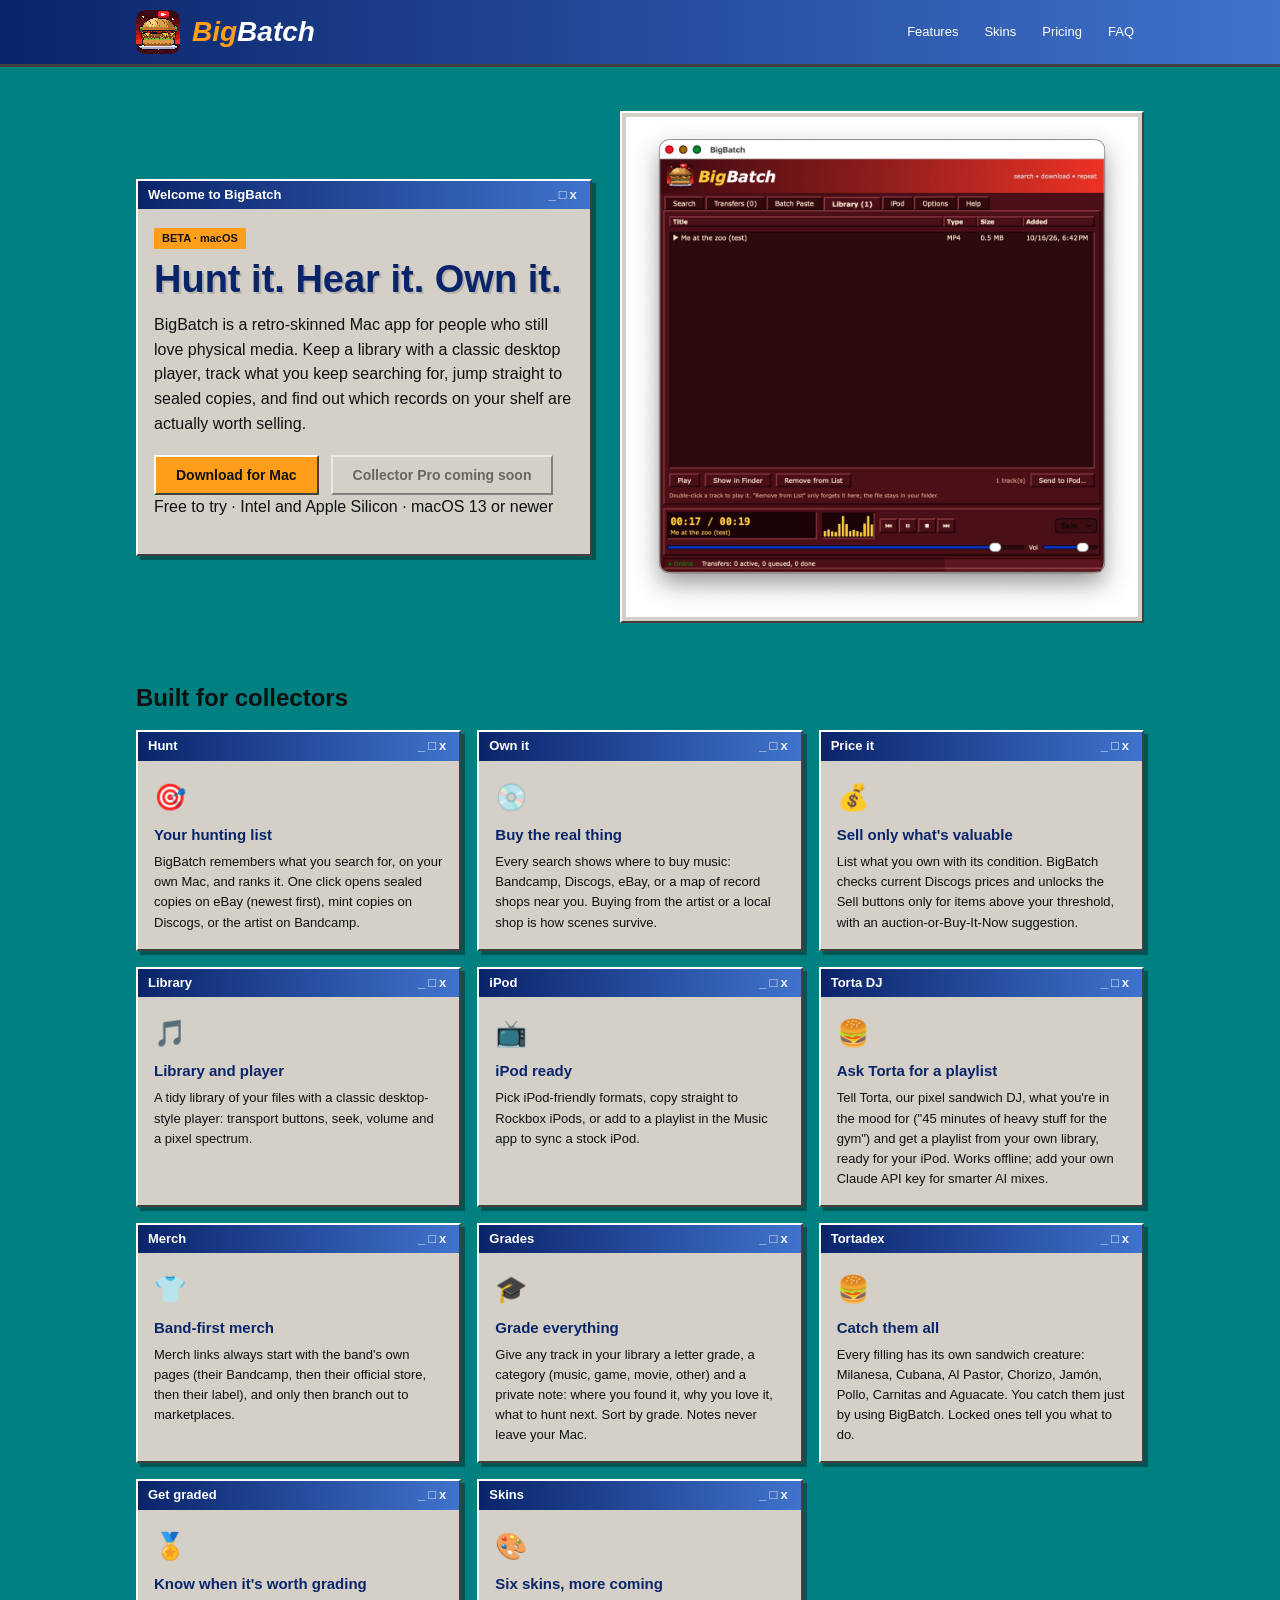
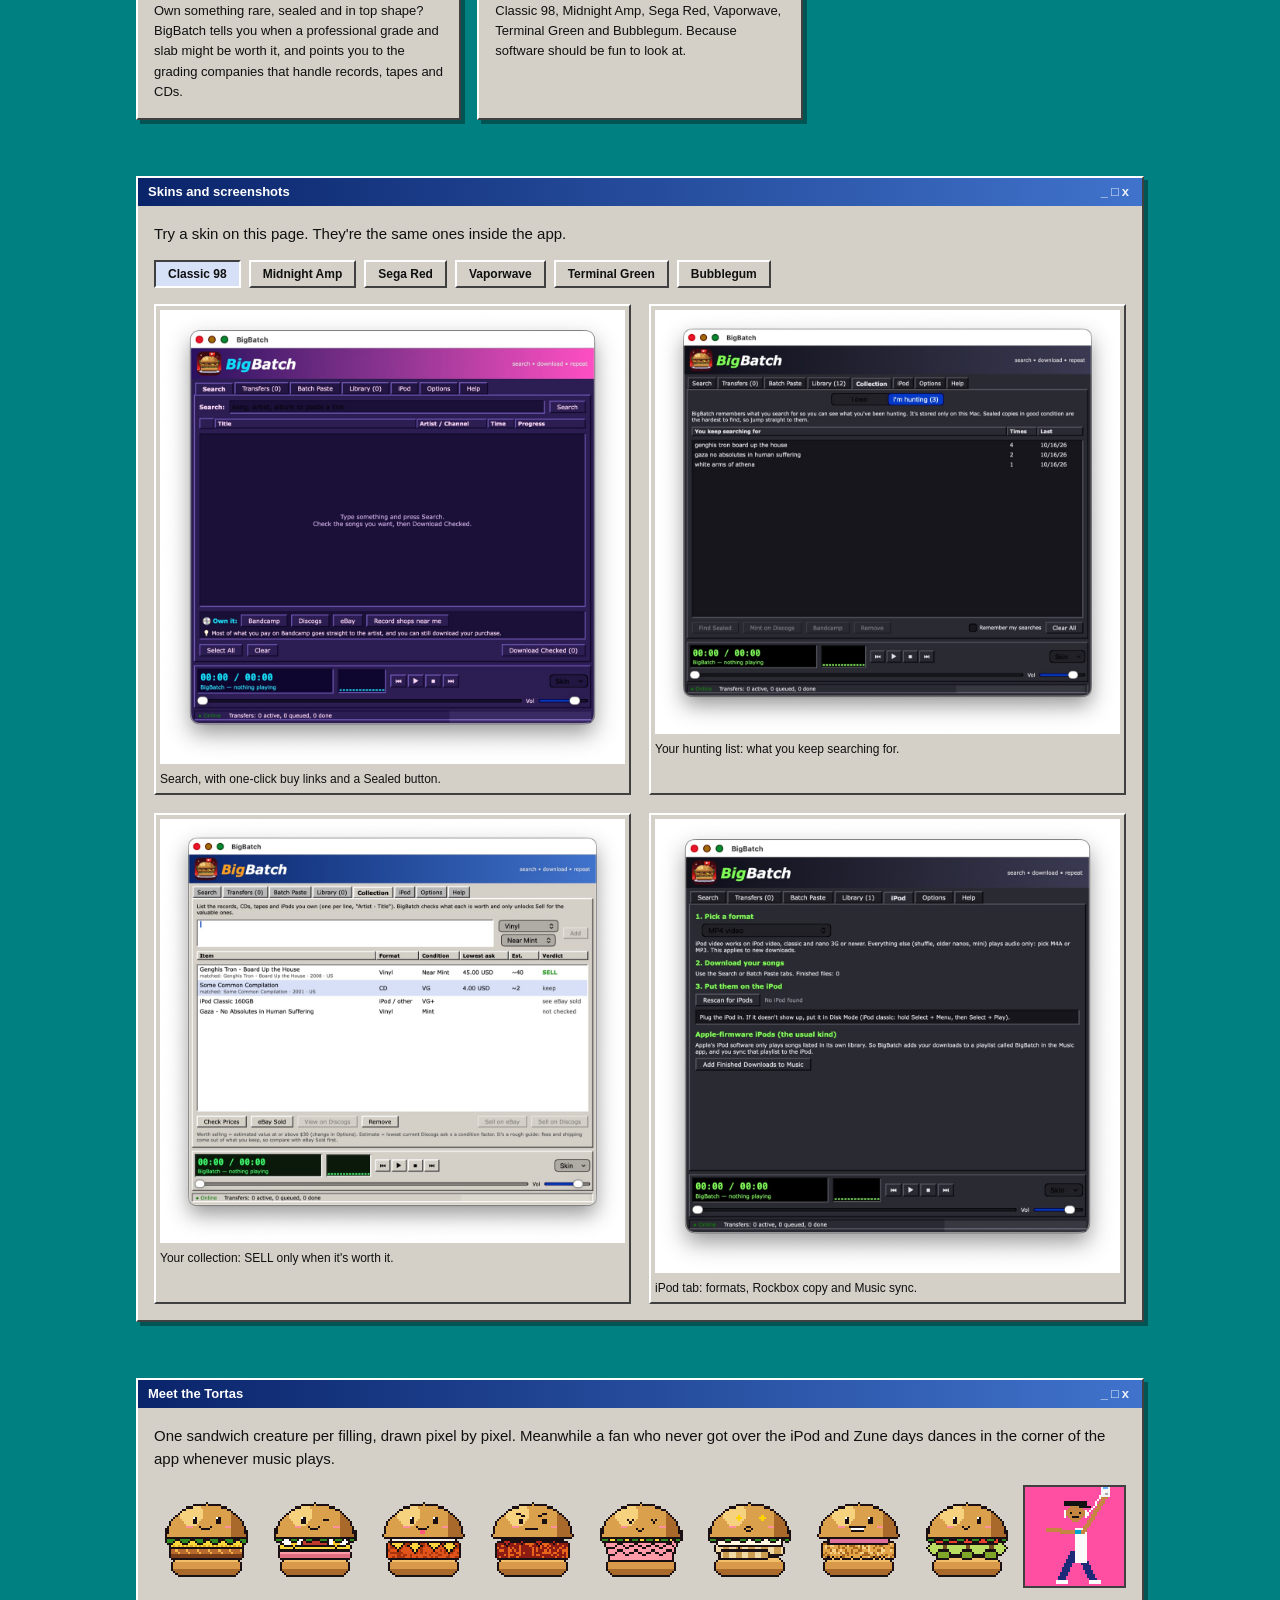
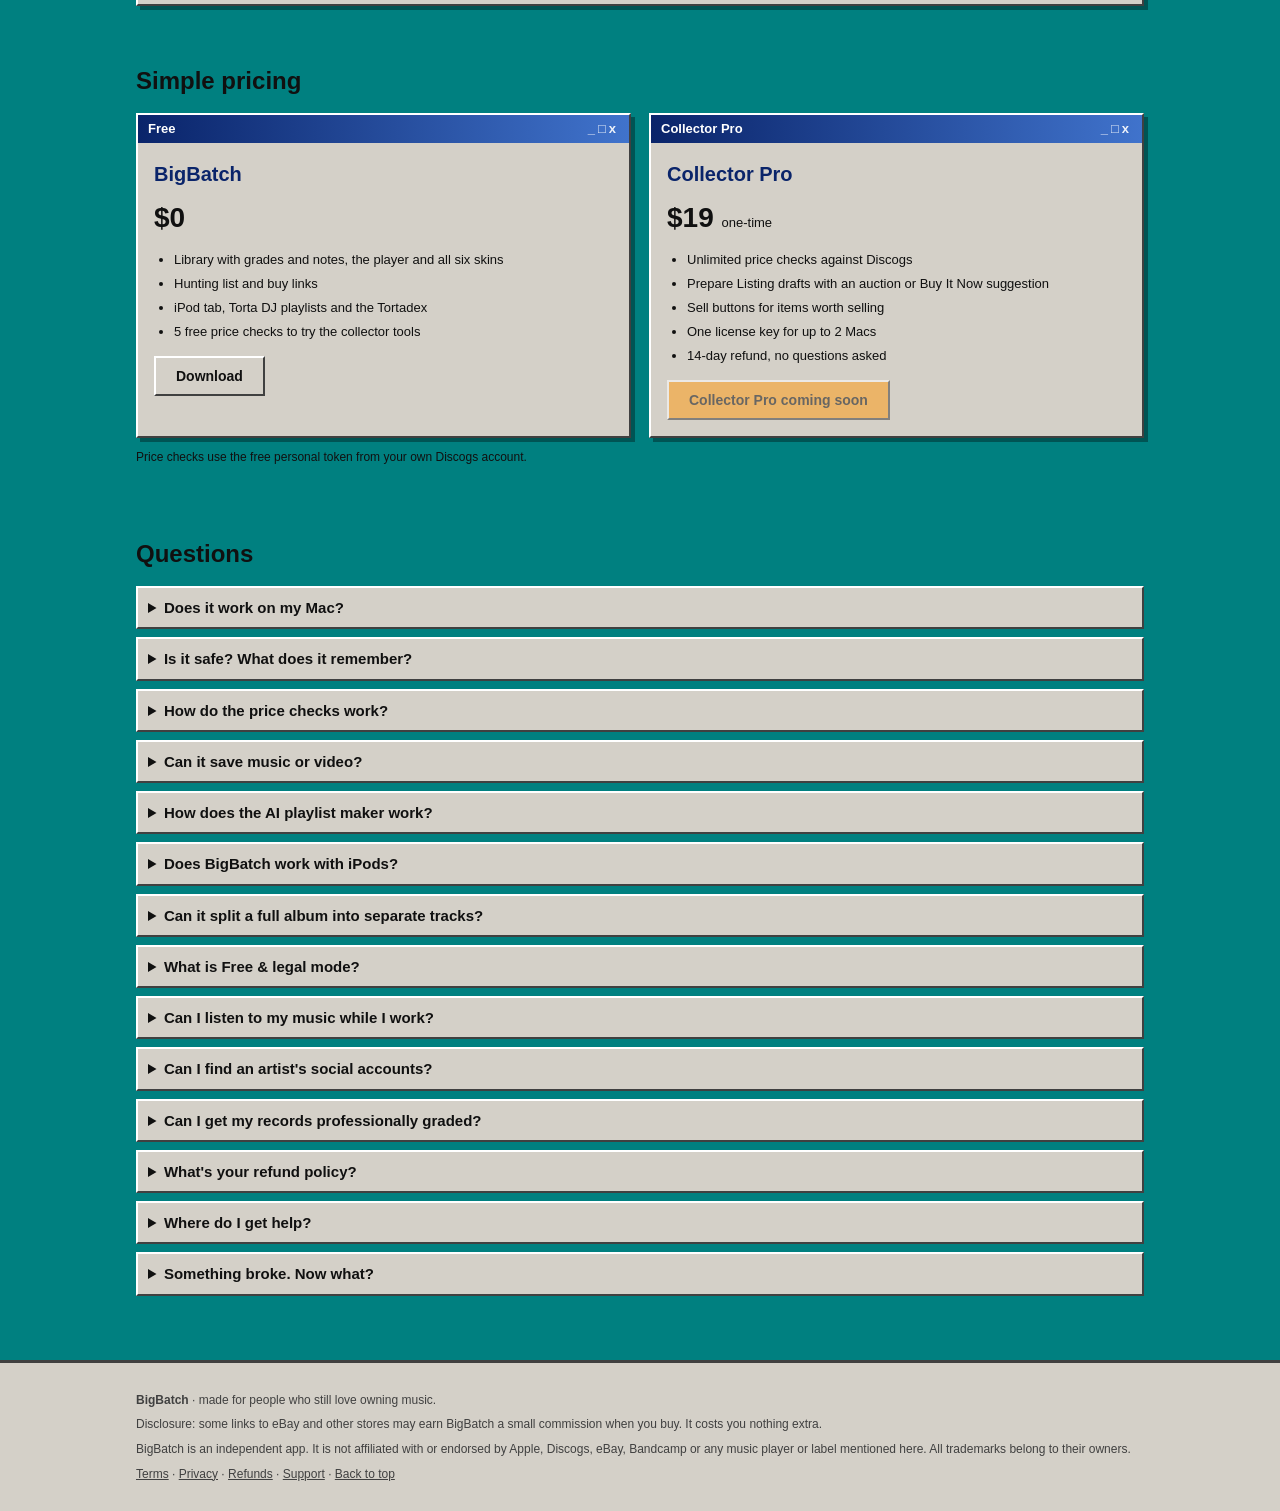
<file: index.html>
<!doctype html>
<html lang="en">
<head>
<meta charset="utf-8">
<meta name="viewport" content="width=device-width, initial-scale=1">
<title>BigBatch</title>
<meta name="description" content="BigBatch is a retro-skinned Mac app for collectors: hunt for sealed copies, track what you want, price your shelf, and keep a library with a classic desktop player.">
<link rel="icon" href="img/icon.png">
<link rel="canonical" href="https://t6fwv555y8-rgb.github.io/bigbatch/">
<meta name="theme-color" content="#1a3a8a">
<meta property="og:type" content="website">
<meta property="og:title" content="BigBatch: a retro Mac app for music collectors">
<meta property="og:description" content="BigBatch is a retro-skinned Mac app for collectors: hunt for sealed copies, track what you want, price your shelf, and keep a library with a classic desktop player.">
<meta property="og:url" content="https://t6fwv555y8-rgb.github.io/bigbatch/">
<meta property="og:image" content="https://t6fwv555y8-rgb.github.io/bigbatch/img/og.jpg">
<meta name="twitter:card" content="summary_large_image">
<meta name="twitter:title" content="BigBatch: a retro Mac app for music collectors">
<meta name="twitter:description" content="BigBatch is a retro-skinned Mac app for collectors: hunt for sealed copies, track what you want, price your shelf, and keep a library with a classic desktop player.">
<meta name="twitter:image" content="https://t6fwv555y8-rgb.github.io/bigbatch/img/og.jpg">

<style>
  /* Skins mirror the app. Switch with the buttons in the Skins section. */
  :root {
    --face: #d4d0c8; --shadow: #404040; --hi: #ffffff; --bannerA: #0a246a; --bannerB: #4073cc;
    --accent: #ff9e1a; --heading: #0a246a; --text: #101010; --sub: #404040; --field: #ffffff;
    --sel: #d6e0f7; --lcdbg: #0b1a0b; --lcdfg: #38ff6a; --page: #008080;
  }
  [data-skin="midnight"] { --face:#2a2a31; --shadow:#0d0d10; --hi:#55555f; --bannerA:#101018; --bannerB:#3a3a52; --accent:#7cff4f; --heading:#7cff4f; --text:#e6e6ea; --sub:#a0a0ac; --field:#15151b; --sel:#2f4a2f; --lcdbg:#000; --lcdfg:#7cff4f; --page:#0b0b10; }
  [data-skin="sega"]     { --face:#4a1016; --shadow:#1a0407; --hi:#8a3a40; --bannerA:#3d0a10; --bannerB:#ee3324; --accent:#ffcc33; --heading:#ffcc33; --text:#ffe9d0; --sub:#d9a98f; --field:#2b0a0e; --sel:#7d1017; --lcdbg:#1a0407; --lcdfg:#ffcc33; --page:#220609; }
  [data-skin="vapor"]    { --face:#2b1d52; --shadow:#120b2a; --hi:#6d55b3; --bannerA:#2a1060; --bannerB:#ff4fc3; --accent:#00e5ff; --heading:#00e5ff; --text:#ffd9f6; --sub:#c9a8e0; --field:#1b1038; --sel:#5b2a8f; --lcdbg:#0f0630; --lcdfg:#00e5ff; --page:#150a30; }
  [data-skin="terminal"] { --face:#0c110c; --shadow:#000; --hi:#2f5a2f; --bannerA:#000; --bannerB:#0c4a14; --accent:#33ff33; --heading:#33ff33; --text:#33ff33; --sub:#1fae1f; --field:#000; --sel:#0f3a0f; --lcdbg:#000; --lcdfg:#33ff33; --page:#000; }
  [data-skin="bubble"]   { --face:#ffd1e8; --shadow:#8a3a68; --hi:#fff0f8; --bannerA:#c2187f; --bannerB:#ff7ac4; --accent:#fff200; --heading:#b0116e; --text:#3a1030; --sub:#7a3a62; --field:#fff8fc; --sel:#ffb3dc; --lcdbg:#3a1030; --lcdfg:#ff7ac4; --page:#ffb8dc; }

  * { box-sizing: border-box; }
  html { scroll-behavior: smooth; }
  body { margin: 0; font: 15px/1.55 Verdana, Geneva, Tahoma, sans-serif; color: var(--text); background: var(--page); }
  a { color: inherit; }
  img { max-width: 100%; height: auto; display: block; }
  .wrap { max-width: 1040px; margin: 0 auto; padding-left: 16px; padding-right: 16px; }

  /* beveled "window" panels */
  .win { background: var(--face); border: 2px solid; border-color: var(--hi) var(--shadow) var(--shadow) var(--hi); box-shadow: 4px 4px 0 rgba(0,0,0,.35); }
  .win > .bar { background: linear-gradient(90deg, var(--bannerA), var(--bannerB)); color: #fff; padding: 4px 10px; font-weight: bold; font-size: 13px; display: flex; justify-content: space-between; align-items: center; }
  .win > .bar i { font-style: normal; letter-spacing: 3px; opacity: .9; }
  .win > .body { padding: 16px; }
  .sunk { background: var(--field); border: 2px solid; border-color: var(--shadow) var(--hi) var(--hi) var(--shadow); }
  .btn { display: inline-block; text-decoration: none; padding: 10px 20px; font: bold 14px Verdana, sans-serif; color: var(--text); background: var(--face); border: 2px solid; border-color: var(--hi) var(--shadow) var(--shadow) var(--hi); cursor: pointer; }
  .btn:hover { background: var(--sel); }
  .btn:active { border-color: var(--shadow) var(--hi) var(--hi) var(--shadow); }
  .btn.primary { background: var(--accent); color: #111; }
  .btn.small { padding: 5px 12px; font-size: 12px; }
  .btn[aria-pressed="true"] { border-color: var(--shadow) var(--hi) var(--hi) var(--shadow); background: var(--sel); }

  header { background: linear-gradient(90deg, var(--bannerA), var(--bannerB)); border-bottom: 3px solid var(--shadow); }
  header .wrap { display: flex; align-items: center; gap: 12px; padding: 10px 16px; }
  header img { width: 44px; image-rendering: pixelated; }
  .logo { font: italic bold 28px Verdana, sans-serif; color: #fff; text-decoration: none; }
  .logo b { color: var(--accent); }
  nav { margin-left: auto; display: flex; gap: 6px; flex-wrap: wrap; }
  nav a { color: #fff; text-decoration: none; padding: 4px 10px; font-size: 13px; }
  nav a:hover { background: rgba(255,255,255,.18); }

  .hero { padding-top: 44px; padding-bottom: 28px; }
  .hero .grid { display: grid; grid-template-columns: 1fr 1.15fr; gap: 28px; align-items: center; }
  .hero h1 { font-size: 38px; line-height: 1.1; margin: 0 0 12px; color: var(--heading); text-shadow: 2px 2px 0 rgba(0,0,0,.15); }
  .hero p { margin: 0 0 18px; color: var(--text); font-size: 16px; }
  .cta { display: flex; gap: 12px; flex-wrap: wrap; }
  .tag { display: inline-block; font-size: 11px; padding: 2px 8px; background: var(--accent); color: #111; font-weight: bold; margin-bottom: 10px; }
  .sub { color: var(--sub); font-size: 12px; margin-top: 10px; }
  .shot { border: 2px solid; border-color: var(--hi) var(--shadow) var(--shadow) var(--hi); background: var(--face); padding: 4px; }
  .shot img { width: 100%; }

  section.wrap { padding-top: 28px; padding-bottom: 28px; }
  h2 { margin: 0 0 14px; font-size: 24px; color: var(--heading); }
  .on-page h2, .on-page > p { color: var(--text); }
  .features { display: grid; grid-template-columns: repeat(3, 1fr); gap: 16px; }
  .features h3 { margin: 0 0 6px; font-size: 15px; color: var(--heading); }
  .features p { margin: 0; font-size: 13px; color: var(--text); }
  .features .ico { font-size: 26px; margin-bottom: 6px; }

  .gallery { display: grid; grid-template-columns: repeat(2, 1fr); gap: 18px; margin-top: 16px; }
  .gallery figure { margin: 0; }
  .gallery figcaption { font-size: 12px; margin-top: 6px; color: var(--text); }
  .skins { display: flex; gap: 8px; flex-wrap: wrap; margin: 8px 0 4px; }

  .plans { display: grid; grid-template-columns: 1fr 1fr; gap: 18px; }
  .plans h3 { margin: 0 0 4px; color: var(--heading); font-size: 20px; }
  .price { font-size: 28px; font-weight: bold; margin: 6px 0 10px; }
  .plans ul { margin: 0 0 14px; padding-left: 20px; font-size: 13px; }
  .plans li { margin: 4px 0; }

  .tortas { display: grid; grid-template-columns: repeat(9, 1fr); gap: 6px; }
  .tortas img { image-rendering: pixelated; width: 100%; }
  .tortas .fan { border: 2px solid var(--shadow); }
  details { margin: 8px 0; }
  summary { cursor: pointer; font-weight: bold; padding: 8px 10px; background: var(--face); border: 2px solid; border-color: var(--hi) var(--shadow) var(--shadow) var(--hi); }
  details p { margin: 0; padding: 10px 12px; font-size: 13px; }

  footer { background: var(--face); border-top: 3px solid var(--shadow); margin-top: 28px; padding: 22px 0; font-size: 12px; color: var(--sub); }
  footer p { margin: 6px 0; }

  @media (max-width: 800px) {
    .hero .grid, .plans { grid-template-columns: 1fr; }
    .features { grid-template-columns: 1fr 1fr; }
    .gallery { grid-template-columns: 1fr; }
    .hero h1 { font-size: 32px; }
  }
  @media (max-width: 800px) { .tortas { grid-template-columns: repeat(3, 1fr); } }
  @media (max-width: 520px) { .features { grid-template-columns: 1fr; } nav { display: none; } }
  @media (prefers-reduced-motion: reduce) { html { scroll-behavior: auto; } }
</style>
</head>
<body data-skin="classic">

<header>
  <div class="wrap">
    <img src="img/icon.png" alt="BigBatch pixel-art torta icon">
    <a class="logo" href="#top"><b>Big</b>Batch</a>
    <nav aria-label="Main">
      <a href="#features">Features</a>
      <a href="#skins">Skins</a>
      <a href="#pricing">Pricing</a>
      <a href="#faq">FAQ</a>
    </nav>
  </div>
</header>

<main id="top">
  <div class="wrap hero">
    <div class="grid">
      <div class="win"><div class="bar">Welcome to BigBatch <i>_&#9633;x</i></div><div class="body">
        <span class="tag">BETA &middot; macOS</span>
        <h1>Hunt it. Hear it. Own it.</h1>
        <p>BigBatch is a retro-skinned Mac app for people who still love physical media. Keep a library with a classic desktop player, track what you keep searching for, jump straight to sealed copies, and find out which records on your shelf are actually worth selling.</p>
        <div class="cta">
          <a class="btn primary" data-link="download" href="#download">Download for Mac</a>
          <a class="btn" data-link="buy" href="#pricing">Get Collector Pro</a>
        </div>
        <p class="sub">Free to try &middot; Intel and Apple Silicon &middot; macOS 13 or newer</p>
      </div></div>
      <div class="shot"><img src="img/library.jpg" alt="BigBatch with the Sega Red skin, showing the library and the built-in player"></div>
    </div>
  </div>

  <section id="features" class="wrap">
    <h2 style="color:var(--text)">Built for collectors</h2>
    <div class="features">
      <div class="win"><div class="bar">Hunt <i>_&#9633;x</i></div><div class="body">
        <div class="ico">&#127919;</div><h3>Your hunting list</h3>
        <p>BigBatch remembers what you search for, on your own Mac, and ranks it. One click opens sealed copies on eBay (newest first), mint copies on Discogs, or the artist on Bandcamp.</p></div></div>
      <div class="win"><div class="bar">Own it <i>_&#9633;x</i></div><div class="body">
        <div class="ico">&#128191;</div><h3>Buy the real thing</h3>
        <p>Every search shows where to buy music: Bandcamp, Discogs, eBay, or a map of record shops near you. Buying from the artist or a local shop is how scenes survive.</p></div></div>
      <div class="win"><div class="bar">Price it <i>_&#9633;x</i></div><div class="body">
        <div class="ico">&#128176;</div><h3>Sell only what's valuable</h3>
        <p>List what you own with its condition. BigBatch checks current Discogs prices and unlocks the Sell buttons only for items above your threshold, with an auction-or-Buy-It-Now suggestion.</p></div></div>
      <div class="win"><div class="bar">Library <i>_&#9633;x</i></div><div class="body">
        <div class="ico">&#127925;</div><h3>Library and player</h3>
        <p>A tidy library of your files with a classic desktop-style player: transport buttons, seek, volume and a pixel spectrum.</p></div></div>
      <div class="win"><div class="bar">iPod <i>_&#9633;x</i></div><div class="body">
        <div class="ico">&#128250;</div><h3>iPod ready</h3>
        <p>Pick iPod-friendly formats, copy straight to Rockbox iPods, or add to a playlist in the Music app to sync a stock iPod.</p></div></div>
      <div class="win"><div class="bar">Torta DJ <i>_&#9633;x</i></div><div class="body">
        <div class="ico">&#127828;</div><h3>Ask Torta for a playlist</h3>
        <p>Tell Torta, our pixel sandwich DJ, what you're in the mood for ("45 minutes of heavy stuff for the gym") and get a playlist from your own library, ready for your iPod. Works offline; add your own Claude API key for smarter AI mixes.</p></div></div>
      <div class="win"><div class="bar">Merch <i>_&#9633;x</i></div><div class="body">
        <div class="ico">&#128085;</div><h3>Band-first merch</h3>
        <p>Merch links always start with the band's own pages (their Bandcamp, then their official store, then their label), and only then branch out to marketplaces.</p></div></div>
      <div class="win"><div class="bar">Grades <i>_&#9633;x</i></div><div class="body">
        <div class="ico">&#127891;</div><h3>Grade everything</h3>
        <p>Give any track in your library a letter grade, a category (music, game, movie, other) and a private note: where you found it, why you love it, what to hunt next. Sort by grade. Notes never leave your Mac.</p></div></div>
      <div class="win"><div class="bar">Tortadex <i>_&#9633;x</i></div><div class="body">
        <div class="ico">&#127828;</div><h3>Catch them all</h3>
        <p>Every filling has its own sandwich creature: Milanesa, Cubana, Al Pastor, Chorizo, Jam&oacute;n, Pollo, Carnitas and Aguacate. You catch them just by using BigBatch. Locked ones tell you what to do.</p></div></div>
      <div class="win"><div class="bar">Get graded <i>_&#9633;x</i></div><div class="body">
        <div class="ico">&#127941;</div><h3>Know when it's worth grading</h3>
        <p>Own something rare, sealed and in top shape? BigBatch tells you when a professional grade and slab might be worth it, and points you to the grading companies that handle records, tapes and CDs.</p></div></div>
      <div class="win"><div class="bar">Skins <i>_&#9633;x</i></div><div class="body">
        <div class="ico">&#127912;</div><h3>Six skins, more coming</h3>
        <p>Classic 98, Midnight Amp, Sega Red, Vaporwave, Terminal Green and Bubblegum. Because software should be fun to look at.</p></div></div>
    </div>
  </section>

  <section id="skins" class="wrap">
    <div class="win">
      <div class="bar">Skins and screenshots <i>_&#9633;x</i></div>
      <div class="body">
        <p style="margin-top:0">Try a skin on this page. They're the same ones inside the app.</p>
        <div class="skins" role="group" aria-label="Choose a skin">
          <button class="btn small" data-skin-btn="classic" aria-pressed="true">Classic 98</button>
          <button class="btn small" data-skin-btn="midnight" aria-pressed="false">Midnight Amp</button>
          <button class="btn small" data-skin-btn="sega" aria-pressed="false">Sega Red</button>
          <button class="btn small" data-skin-btn="vapor" aria-pressed="false">Vaporwave</button>
          <button class="btn small" data-skin-btn="terminal" aria-pressed="false">Terminal Green</button>
          <button class="btn small" data-skin-btn="bubble" aria-pressed="false">Bubblegum</button>
        </div>
        <div class="gallery">
          <figure class="shot"><img src="img/buy-strip.jpg" alt="Search tab with the Buy it strip in the Vaporwave skin" loading="lazy"><figcaption>Search, with one-click buy links and a Sealed button.</figcaption></figure>
          <figure class="shot"><img src="img/hunting.jpg" alt="The hunting list in the Midnight Amp skin" loading="lazy"><figcaption>Your hunting list: what you keep searching for.</figcaption></figure>
          <figure class="shot"><img src="img/collection.jpg" alt="Collection tab showing a valuable record marked SELL and a cheap CD marked keep" loading="lazy"><figcaption>Your collection: SELL only when it's worth it.</figcaption></figure>
          <figure class="shot"><img src="img/ipod.jpg" alt="The iPod tab in the Midnight Amp skin" loading="lazy"><figcaption>iPod tab: formats, Rockbox copy and Music sync.</figcaption></figure>
        </div>
      </div>
    </div>
  </section>

  <section id="tortas" class="wrap">
    <div class="win">
      <div class="bar">Meet the Tortas <i>_&#9633;x</i></div>
      <div class="body">
        <p style="margin-top:0">One sandwich creature per filling, drawn pixel by pixel. Meanwhile a fan who never got over the iPod and Zune days dances in the corner of the app whenever music plays.</p>
        <div class="tortas">
          <img src="img/tortas/torta_milanesa.png" alt="Milly the Milanesa, a pixel-art sandwich creature">
          <img src="img/tortas/torta_cubana.png" alt="Cuba the Cubana">
          <img src="img/tortas/torta_alpastor.png" alt="Pasto the Al Pastor">
          <img src="img/tortas/torta_chorizo.png" alt="Chori the Chorizo">
          <img src="img/tortas/torta_jamon.png" alt="Jami the Jamon">
          <img src="img/tortas/torta_pollo.png" alt="Polly the Pollo">
          <img src="img/tortas/torta_carnitas.png" alt="Carni the Carnitas">
          <img src="img/tortas/torta_aguacate.png" alt="Avo the Aguacate">
          <img class="fan" src="img/tortas/dancer.png" alt="The dancing fan holding an iPod">
        </div>
      </div>
    </div>
  </section>

  <section id="pricing" class="wrap">
    <h2 style="color:var(--text)">Simple pricing</h2>
    <div class="plans">
      <div class="win"><div class="bar">Free <i>_&#9633;x</i></div><div class="body">
        <h3>BigBatch</h3><div class="price">$0</div>
        <ul>
          <li>Library with grades and notes, the player and all six skins</li>
          <li>Hunting list and buy links</li>
          <li>iPod tab, Torta DJ playlists and the Tortadex</li>
          <li>5 free price checks to try the collector tools</li>
        </ul>
        <a class="btn" data-link="download" href="#download">Download</a>
      </div></div>
      <div class="win"><div class="bar">Collector Pro <i>_&#9633;x</i></div><div class="body">
        <h3>Collector Pro</h3><div class="price"><span data-price>Price coming soon</span> <small style="font-size:13px;font-weight:normal">one-time</small></div>
        <ul>
          <li>Unlimited price checks against Discogs</li>
          <li>Prepare Listing drafts with an auction or Buy It Now suggestion</li>
          <li>Sell buttons for items worth selling</li>
          <li>One license key for up to 2 Macs</li>
          <li>14-day refund, no questions asked</li>
        </ul>
        <a class="btn primary" data-link="buy" href="#pricing">Buy Collector Pro</a>
      </div></div>
    </div>
    <p class="sub" style="color:var(--text)">Price checks use the free personal token from your own Discogs account.</p>
  </section>

  <section id="faq" class="wrap">
    <h2 style="color:var(--text)">Questions</h2>
    <details><summary>Does it work on my Mac?</summary><p>Yes, on Intel and Apple Silicon Macs running macOS 13 or newer. The first time you open it, macOS will warn that it isn't from the App Store: right-click BigBatch, choose Open, then confirm. You only do this once.</p></details>
    <details><summary>Is it safe? What does it remember?</summary><p>Your searches, library and collection are stored only on your own Mac. Nothing is uploaded unless you choose to send a help report yourself. You can switch search memory off or clear it any time.</p></details>
    <details><summary>How do the price checks work?</summary><p>BigBatch looks up the lowest current asking price on Discogs for each item and applies a rough condition factor. It's a guide, not an appraisal: fees and shipping come out of what you keep, so compare with eBay's sold listings before you list anything.</p></details>
    <details><summary>Can it save music or video?</summary><p>BigBatch can save audio and video that you have the right to keep: your own uploads, Creative Commons and public-domain material, and anything you have permission to save. You're responsible for following copyright law and each site's terms of service.</p></details>
    <details><summary>How does the AI playlist maker work?</summary><p>Torta works in two modes. Quick mode matches your words to the track names in your library, entirely on your Mac. If you paste your own Claude API key in Options, Torta uses it for smarter mixes; in that mode your request and your track titles are sent to Anthropic using your key, and you pay for your own usage. The key is kept in your Mac's Keychain.</p></details>
    <details><summary>Does BigBatch work with iPods?</summary><p>It can prepare iPod-friendly files and copy them to Rockbox iPods, or add them to a playlist in the Music app so you can sync a stock iPod. This part is new, so tell us if your model doesn't behave.</p></details>
    <details><summary>Can it split a full album into separate tracks?</summary><p>Yes. Full albums are marked with a disc icon in search results, and BigBatch asks whether to split them into one file per track. It uses the track markers in the video when there are any. When there aren't, it looks for the silent gaps between songs, which works well on most albums but can't separate songs that run straight into each other. Gap-based splits keep the original file next to the tracks, so nothing is lost.</p></details>
    <details><summary>What is Free &amp; legal mode?</summary><p>A switch above the search box. In Free &amp; legal mode, BigBatch searches the Internet Archive for music that is free to keep: Creative Commons and public-domain releases, netlabel albums, and live recordings of bands that allow taping. Each result shows its license, and a SOURCE.txt in the download folder records where the music came from. Licenses are as stated by the uploader, so check them before reusing anything.</p></details>
    <details><summary>Can I listen to my music while I work?</summary><p>Yes. The Torta player is a small, Torta-shaped window with the time display, play controls and a Radio menu. Radio plays your saved music as a station: all your music, top graded, artists you follow, newest downloads, or Torta's playlist. Media keys work. Click the Torta and it dances.</p></details>
    <details><summary>Can I find an artist's social accounts?</summary><p>Yes. When you search for an artist, the Socials row gives you one-click searches for their website, Instagram, Facebook, X, TikTok and SoundCloud. They open in your browser, and BigBatch doesn't send anything about you.</p></details>
    <details><summary>Can I get my records professionally graded?</summary><p>Yes. Professional grading companies will authenticate a record, give it a condition grade, and seal it in a holder. It usually only makes sense for rare, sealed or high-value pieces, and a sealed holder generally means you can't play it. BigBatch doesn't do any grading itself. Its Collection tab has a Get graded guide that links to services such as <a href="https://www.audiomediagrading.com/">Audio Media Grading</a>, <a href="https://vmgvinyl.com/">Vintage Media Grading</a> and <a href="https://tunedingrading.com/">Tuned In Grading</a>. We aren't affiliated with them. Check each company's current rules, formats and prices on its own site before you send anything.</p></details>
    <details><summary>What's your refund policy?</summary><p>Collector Pro has a 14-day refund window, no questions asked. See the <a href="refund.html">Refund Policy</a>.</p></details>
    <details><summary>Where do I get help?</summary><p>Open an issue on our <a href="https://github.com/t6fwv555y8-rgb/bigbatch/issues">support page</a>. Issues are public, so please don't include personal information, order numbers or license keys. You can also use the Help tab inside the app to build a diagnostic report.</p></details>
    <details><summary>Something broke. Now what?</summary><p>Open the Help tab. Run Check tests the app's tools, and Send Help Report bundles a screenshot and diagnostics into a zip you can send to us. Nothing is sent automatically.</p></details>
  </section>
</main>

<footer>
  <div class="wrap">
    <p><b>BigBatch</b> &middot; made for people who still love owning music.</p>
    <p>Disclosure: some links to eBay and other stores may earn BigBatch a small commission when you buy. It costs you nothing extra.</p>
    <p>BigBatch is an independent app. It is not affiliated with or endorsed by Apple, Discogs, eBay, Bandcamp or any music player or label mentioned here. All trademarks belong to their owners.</p>
    <p><a href="terms.html">Terms</a> &middot; <a href="privacy.html">Privacy</a> &middot; <a href="refund.html">Refunds</a> &middot; <a href="https://github.com/t6fwv555y8-rgb/bigbatch/issues">Support</a> &middot; <a href="#top">Back to top</a></p>
  </div>
</footer>

<script>
  // Fill in your real links here. Leave blank to keep the buttons pointing at the page sections.
  const CONFIG = {
    download: "https://github.com/t6fwv555y8-rgb/bigbatch/releases/latest/download/BigBatch.zip",
    buy: "",        // your Lemon Squeezy (or other) checkout URL for Collector Pro
    price: "$19"    // shown on the Collector Pro card
  };

  for (const a of document.querySelectorAll("[data-link]")) {
    const url = CONFIG[a.dataset.link];
    if (url) { a.href = url; a.rel = "noopener"; }
    else {  // no link yet: show an honest "coming soon" instead of a dead button
      a.removeAttribute("href");
      a.setAttribute("aria-disabled", "true");
      a.style.opacity = ".55"; a.style.cursor = "not-allowed";
      a.textContent = a.dataset.link === "download" ? "Download coming soon" : "Collector Pro coming soon";
    }
  }
  if (CONFIG.price) for (const el of document.querySelectorAll("[data-price]")) el.textContent = CONFIG.price;

  // skin switcher
  const btns = [...document.querySelectorAll("[data-skin-btn]")];
  function setSkin(name) {
    document.body.dataset.skin = name;
    btns.forEach(b => b.setAttribute("aria-pressed", String(b.dataset.skinBtn === name)));
    try { localStorage.setItem("bb-skin", name); } catch (e) {}
  }
  btns.forEach(b => b.addEventListener("click", () => setSkin(b.dataset.skinBtn)));
  try { const s = localStorage.getItem("bb-skin"); if (s) setSkin(s); } catch (e) {}
</script>
</body>
</html>
</file>
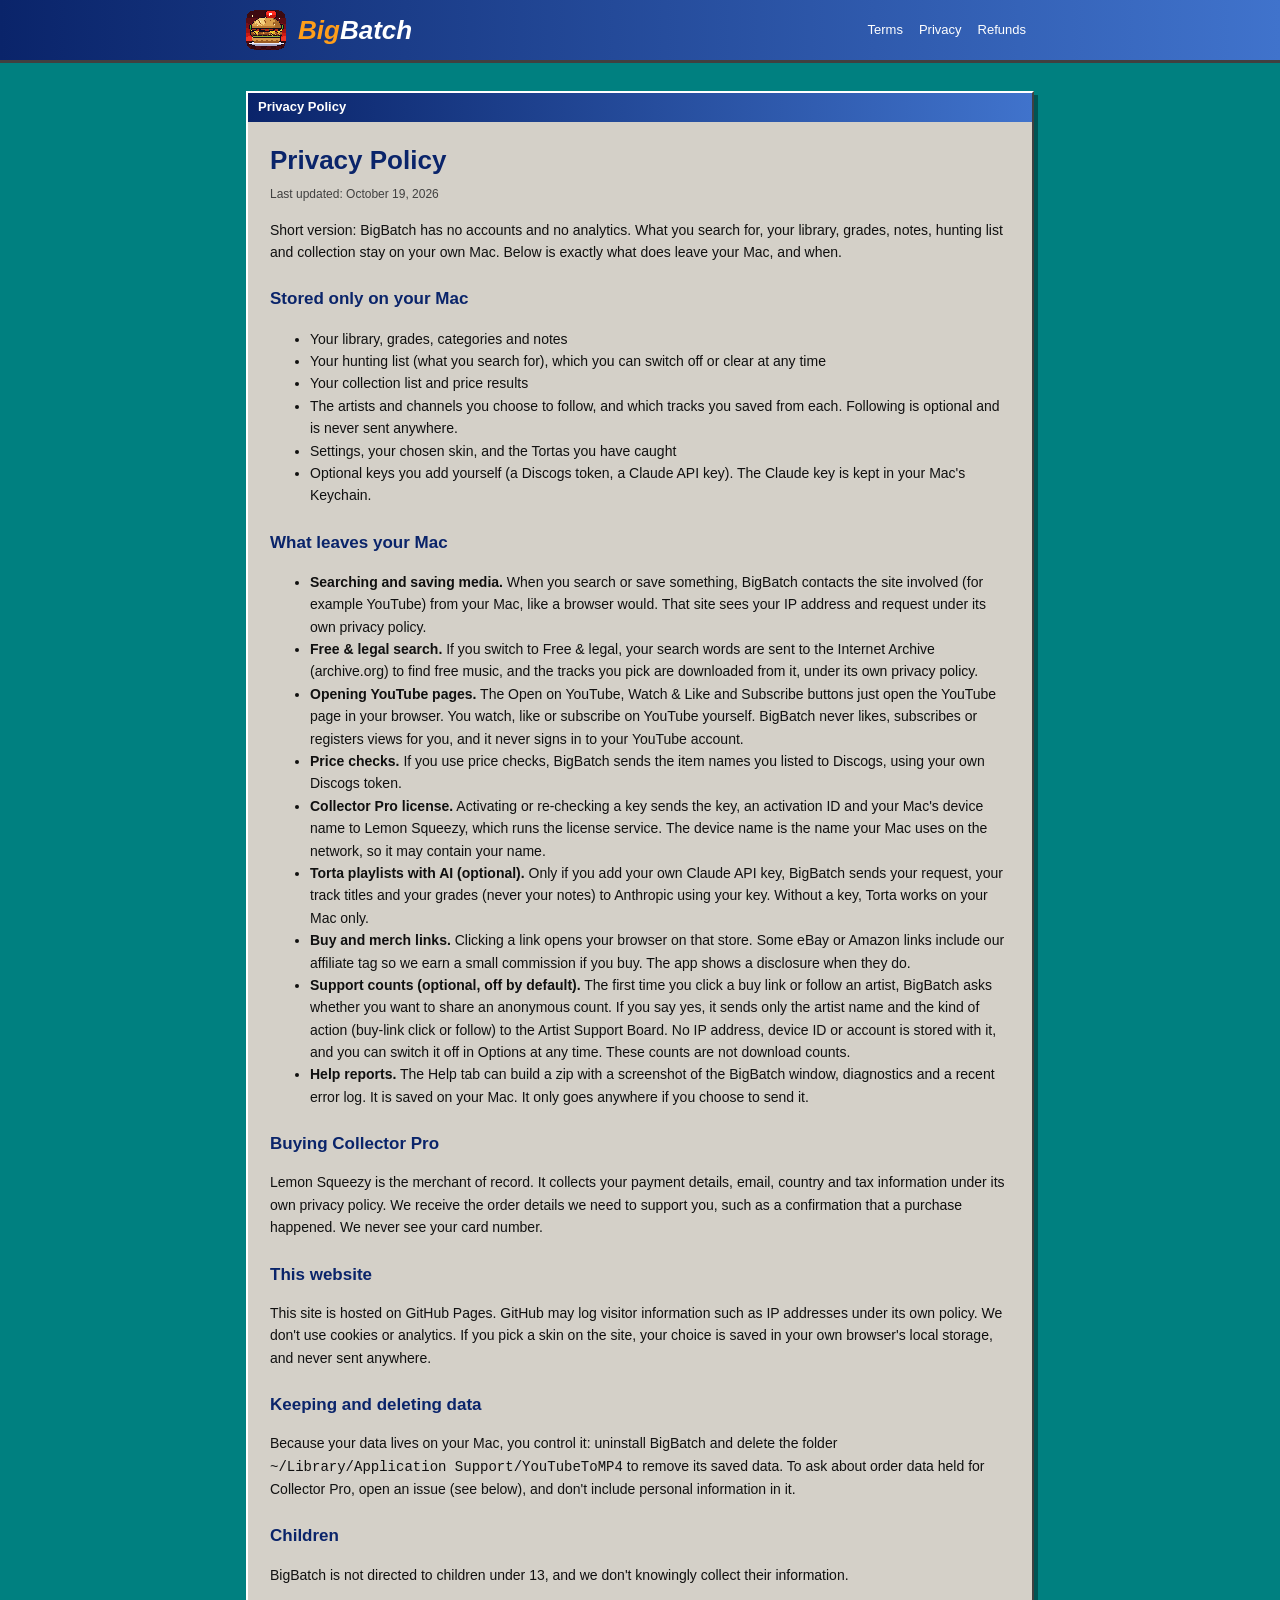
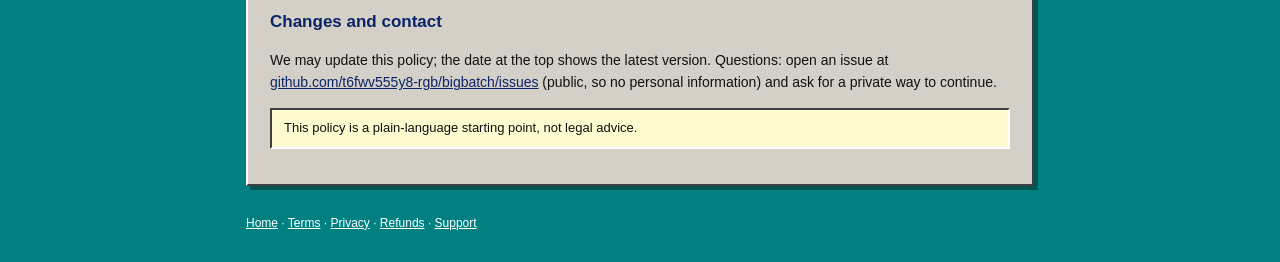
<file: privacy.html>
<!doctype html>
<html lang="en">
<head>
<meta charset="utf-8">
<meta name="viewport" content="width=device-width, initial-scale=1">
<title>Privacy Policy | BigBatch</title>
<meta name="description" content="What BigBatch stores on your Mac, what leaves it, and when.">
<link rel="icon" href="img/icon.png">
<link rel="stylesheet" href="legal.css">
</head>
<body>
<header><div class="wrap">
  <img src="img/icon.png" alt="BigBatch icon"><a class="logo" href="./"><b>Big</b>Batch</a>
  <nav aria-label="Legal"><a href="terms.html">Terms</a><a href="privacy.html">Privacy</a><a href="refund.html">Refunds</a></nav>
</div></header>
<main>
  <div class="win"><div class="bar">Privacy Policy</div><div class="body">
    <h1>Privacy Policy</h1>
    <p class="updated">Last updated: October 19, 2026</p>

    <p>Short version: BigBatch has no accounts and no analytics. What you search for, your library, grades, notes, hunting list and collection stay on your own Mac. Below is exactly what does leave your Mac, and when.</p>

    <h2>Stored only on your Mac</h2>
    <ul>
      <li>Your library, grades, categories and notes</li>
      <li>Your hunting list (what you search for), which you can switch off or clear at any time</li>
      <li>Your collection list and price results</li>
      <li>The artists and channels you choose to follow, and which tracks you saved from each. Following is optional and is never sent anywhere.</li>
      <li>Settings, your chosen skin, and the Tortas you have caught</li>
      <li>Optional keys you add yourself (a Discogs token, a Claude API key). The Claude key is kept in your Mac's Keychain.</li>
    </ul>

    <h2>What leaves your Mac</h2>
    <ul>
      <li><strong>Searching and saving media.</strong> When you search or save something, BigBatch contacts the site involved (for example YouTube) from your Mac, like a browser would. That site sees your IP address and request under its own privacy policy.</li>
      <li><strong>Free &amp; legal search.</strong> If you switch to Free &amp; legal, your search words are sent to the Internet Archive (archive.org) to find free music, and the tracks you pick are downloaded from it, under its own privacy policy.</li>
      <li><strong>Opening YouTube pages.</strong> The Open on YouTube, Watch &amp; Like and Subscribe buttons just open the YouTube page in your browser. You watch, like or subscribe on YouTube yourself. BigBatch never likes, subscribes or registers views for you, and it never signs in to your YouTube account.</li>
      <li><strong>Price checks.</strong> If you use price checks, BigBatch sends the item names you listed to Discogs, using your own Discogs token.</li>
      <li><strong>Collector Pro license.</strong> Activating or re-checking a key sends the key, an activation ID and your Mac's device name to Lemon Squeezy, which runs the license service. The device name is the name your Mac uses on the network, so it may contain your name.</li>
      <li><strong>Torta playlists with AI (optional).</strong> Only if you add your own Claude API key, BigBatch sends your request, your track titles and your grades (never your notes) to Anthropic using your key. Without a key, Torta works on your Mac only.</li>
      <li><strong>Buy and merch links.</strong> Clicking a link opens your browser on that store. Some eBay or Amazon links include our affiliate tag so we earn a small commission if you buy. The app shows a disclosure when they do.</li>
      <li><strong>Support counts (optional, off by default).</strong> The first time you click a buy link or follow an artist, BigBatch asks whether you want to share an anonymous count. If you say yes, it sends only the artist name and the kind of action (buy-link click or follow) to the Artist Support Board. No IP address, device ID or account is stored with it, and you can switch it off in Options at any time. These counts are not download counts.</li>
      <li><strong>Help reports.</strong> The Help tab can build a zip with a screenshot of the BigBatch window, diagnostics and a recent error log. It is saved on your Mac. It only goes anywhere if you choose to send it.</li>
    </ul>

    <h2>Buying Collector Pro</h2>
    <p>Lemon Squeezy is the merchant of record. It collects your payment details, email, country and tax information under its own privacy policy. We receive the order details we need to support you, such as a confirmation that a purchase happened. We never see your card number.</p>

    <h2>This website</h2>
    <p>This site is hosted on GitHub Pages. GitHub may log visitor information such as IP addresses under its own policy. We don't use cookies or analytics. If you pick a skin on the site, your choice is saved in your own browser's local storage, and never sent anywhere.</p>

    <h2>Keeping and deleting data</h2>
    <p>Because your data lives on your Mac, you control it: uninstall BigBatch and delete the folder <code>~/Library/Application Support/YouTubeToMP4</code> to remove its saved data. To ask about order data held for Collector Pro, open an issue (see below), and don't include personal information in it.</p>

    <h2>Children</h2>
    <p>BigBatch is not directed to children under 13, and we don't knowingly collect their information.</p>

    <h2>Changes and contact</h2>
    <p>We may update this policy; the date at the top shows the latest version. Questions: open an issue at <a href="https://github.com/t6fwv555y8-rgb/bigbatch/issues">github.com/t6fwv555y8-rgb/bigbatch/issues</a> (public, so no personal information) and ask for a private way to continue.</p>

    <p class="note">This policy is a plain-language starting point, not legal advice.</p>
  </div></div>
</main>
<footer><a href="./">Home</a> &middot; <a href="terms.html">Terms</a> &middot; <a href="privacy.html">Privacy</a> &middot; <a href="refund.html">Refunds</a> &middot; <a href="https://github.com/t6fwv555y8-rgb/bigbatch/issues">Support</a></footer>
</body>
</html>
</file>
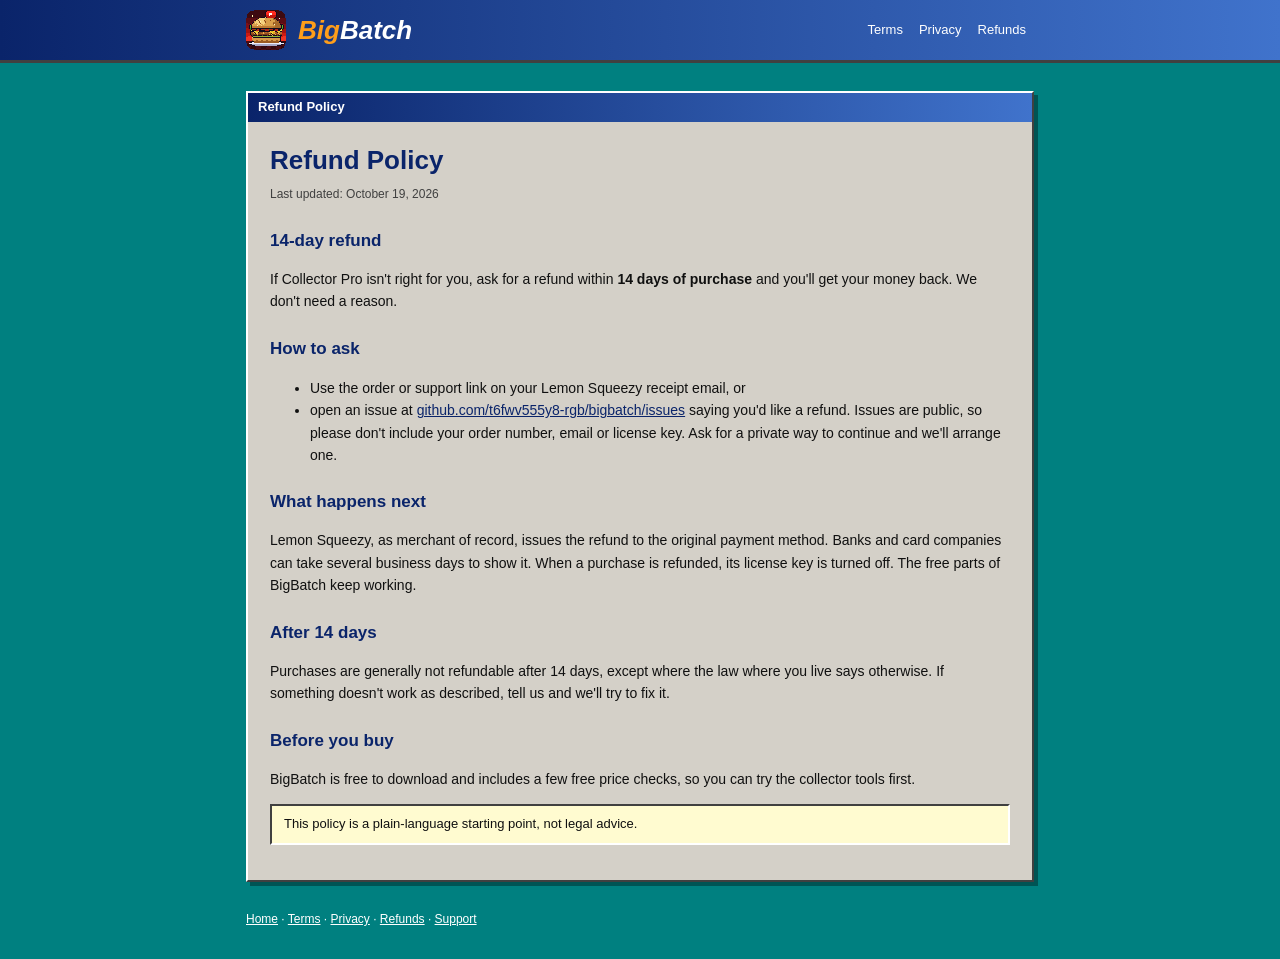
<file: refund.html>
<!doctype html>
<html lang="en">
<head>
<meta charset="utf-8">
<meta name="viewport" content="width=device-width, initial-scale=1">
<title>Refund Policy | BigBatch</title>
<meta name="description" content="Collector Pro has a 14-day refund window.">
<link rel="icon" href="img/icon.png">
<link rel="stylesheet" href="legal.css">
</head>
<body>
<header><div class="wrap">
  <img src="img/icon.png" alt="BigBatch icon"><a class="logo" href="./"><b>Big</b>Batch</a>
  <nav aria-label="Legal"><a href="terms.html">Terms</a><a href="privacy.html">Privacy</a><a href="refund.html">Refunds</a></nav>
</div></header>
<main>
  <div class="win"><div class="bar">Refund Policy</div><div class="body">
    <h1>Refund Policy</h1>
    <p class="updated">Last updated: October 19, 2026</p>

    <h2>14-day refund</h2>
    <p>If Collector Pro isn't right for you, ask for a refund within <strong>14 days of purchase</strong> and you'll get your money back. We don't need a reason.</p>

    <h2>How to ask</h2>
    <ul>
      <li>Use the order or support link on your Lemon Squeezy receipt email, or</li>
      <li>open an issue at <a href="https://github.com/t6fwv555y8-rgb/bigbatch/issues">github.com/t6fwv555y8-rgb/bigbatch/issues</a> saying you'd like a refund. Issues are public, so please don't include your order number, email or license key. Ask for a private way to continue and we'll arrange one.</li>
    </ul>

    <h2>What happens next</h2>
    <p>Lemon Squeezy, as merchant of record, issues the refund to the original payment method. Banks and card companies can take several business days to show it. When a purchase is refunded, its license key is turned off. The free parts of BigBatch keep working.</p>

    <h2>After 14 days</h2>
    <p>Purchases are generally not refundable after 14 days, except where the law where you live says otherwise. If something doesn't work as described, tell us and we'll try to fix it.</p>

    <h2>Before you buy</h2>
    <p>BigBatch is free to download and includes a few free price checks, so you can try the collector tools first.</p>

    <p class="note">This policy is a plain-language starting point, not legal advice.</p>
  </div></div>
</main>
<footer><a href="./">Home</a> &middot; <a href="terms.html">Terms</a> &middot; <a href="privacy.html">Privacy</a> &middot; <a href="refund.html">Refunds</a> &middot; <a href="https://github.com/t6fwv555y8-rgb/bigbatch/issues">Support</a></footer>
</body>
</html>
</file>
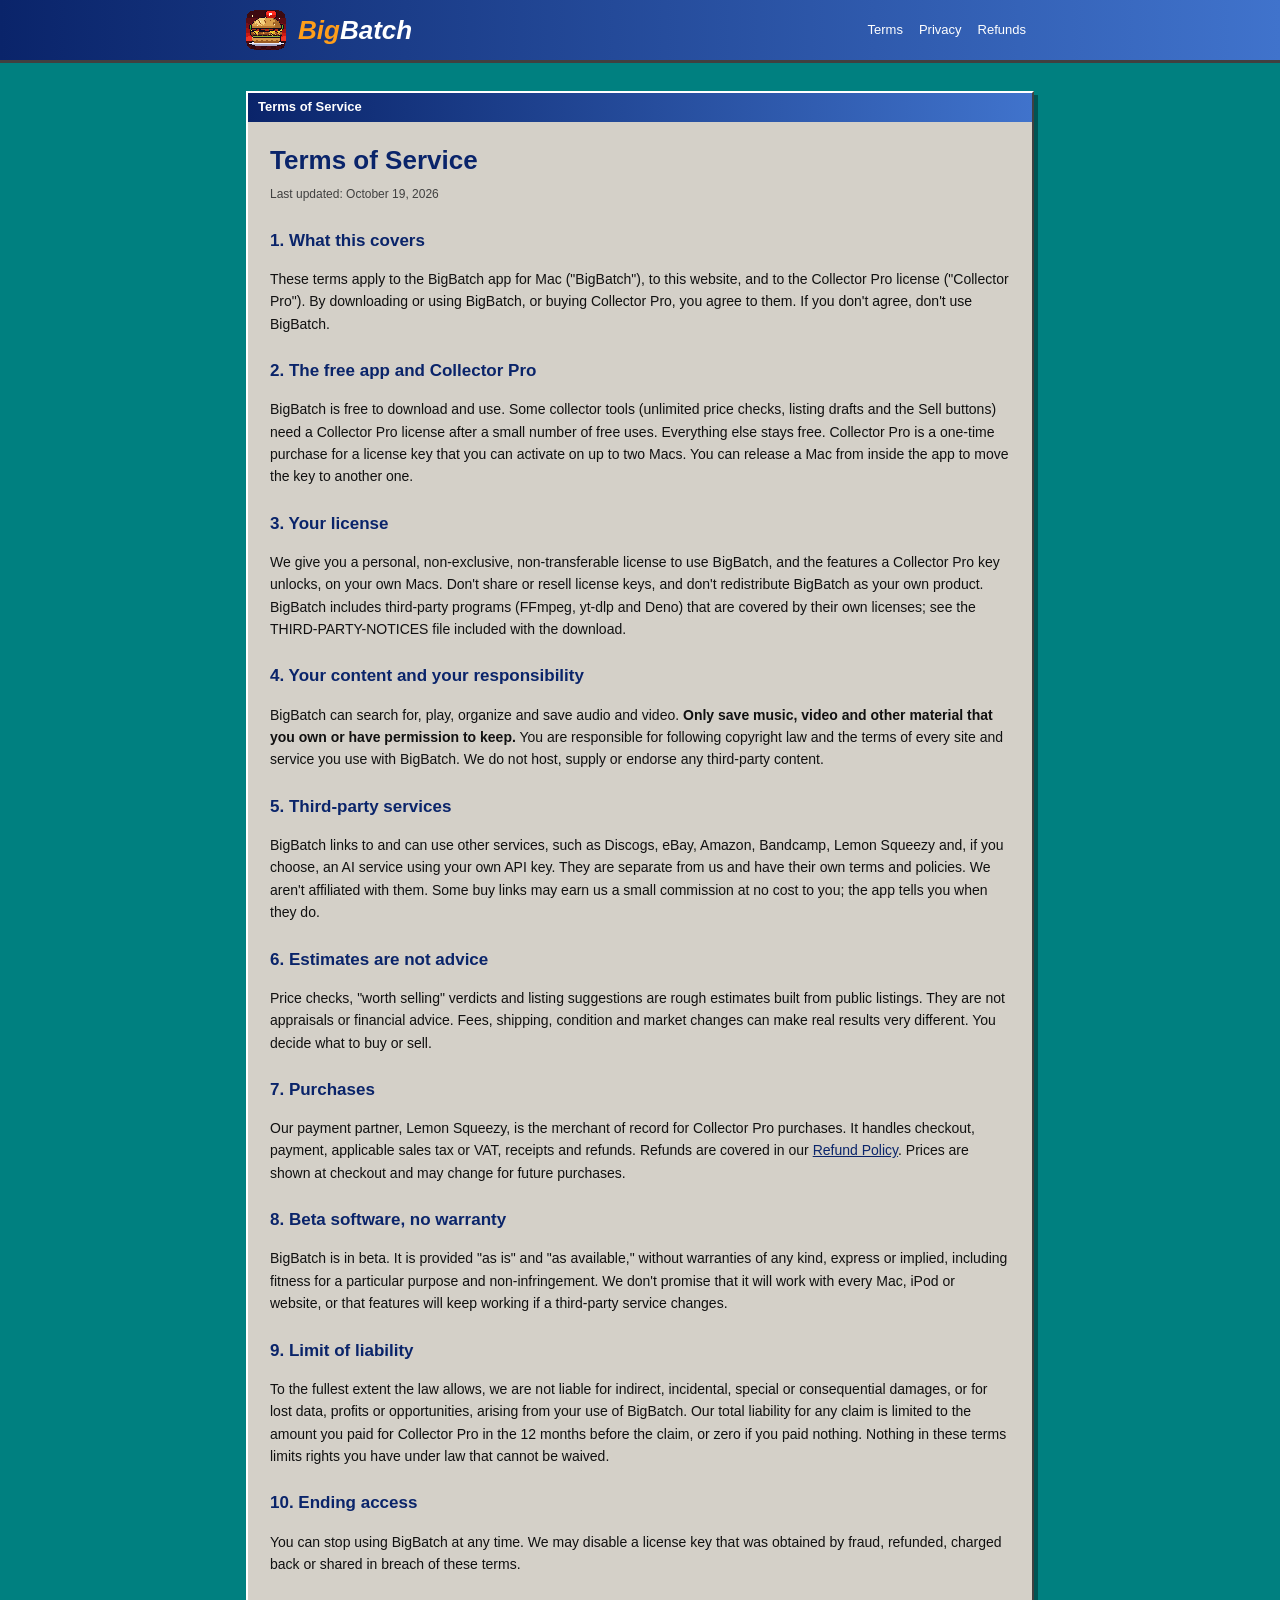
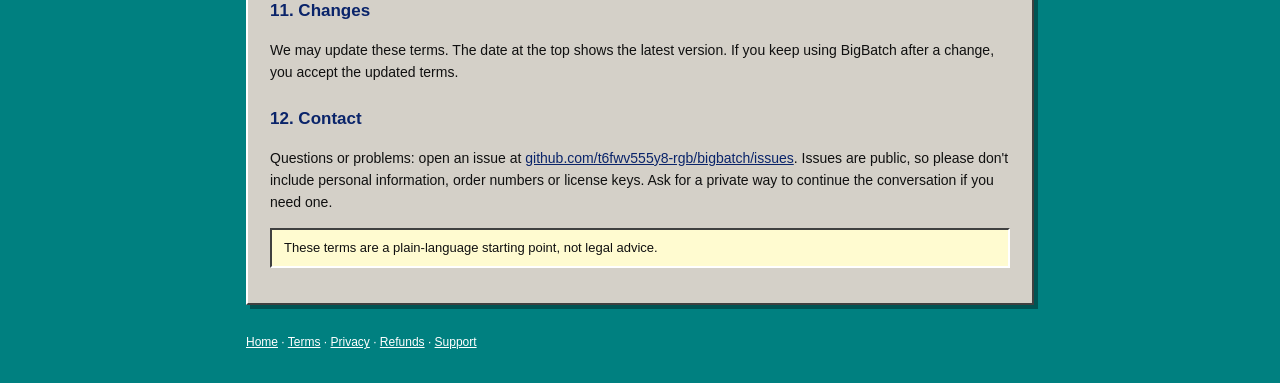
<file: terms.html>
<!doctype html>
<html lang="en">
<head>
<meta charset="utf-8">
<meta name="viewport" content="width=device-width, initial-scale=1">
<title>Terms of Service | BigBatch</title>
<meta name="description" content="The terms for using BigBatch and buying a Collector Pro license.">
<link rel="icon" href="img/icon.png">
<link rel="stylesheet" href="legal.css">
</head>
<body>
<header><div class="wrap">
  <img src="img/icon.png" alt="BigBatch icon"><a class="logo" href="./"><b>Big</b>Batch</a>
  <nav aria-label="Legal"><a href="terms.html">Terms</a><a href="privacy.html">Privacy</a><a href="refund.html">Refunds</a></nav>
</div></header>
<main>
  <div class="win"><div class="bar">Terms of Service</div><div class="body">
    <h1>Terms of Service</h1>
    <p class="updated">Last updated: October 19, 2026</p>

    <h2>1. What this covers</h2>
    <p>These terms apply to the BigBatch app for Mac ("BigBatch"), to this website, and to the Collector Pro license ("Collector Pro"). By downloading or using BigBatch, or buying Collector Pro, you agree to them. If you don't agree, don't use BigBatch.</p>

    <h2>2. The free app and Collector Pro</h2>
    <p>BigBatch is free to download and use. Some collector tools (unlimited price checks, listing drafts and the Sell buttons) need a Collector Pro license after a small number of free uses. Everything else stays free. Collector Pro is a one-time purchase for a license key that you can activate on up to two Macs. You can release a Mac from inside the app to move the key to another one.</p>

    <h2>3. Your license</h2>
    <p>We give you a personal, non-exclusive, non-transferable license to use BigBatch, and the features a Collector Pro key unlocks, on your own Macs. Don't share or resell license keys, and don't redistribute BigBatch as your own product. BigBatch includes third-party programs (FFmpeg, yt-dlp and Deno) that are covered by their own licenses; see the THIRD-PARTY-NOTICES file included with the download.</p>

    <h2>4. Your content and your responsibility</h2>
    <p>BigBatch can search for, play, organize and save audio and video. <strong>Only save music, video and other material that you own or have permission to keep.</strong> You are responsible for following copyright law and the terms of every site and service you use with BigBatch. We do not host, supply or endorse any third-party content.</p>

    <h2>5. Third-party services</h2>
    <p>BigBatch links to and can use other services, such as Discogs, eBay, Amazon, Bandcamp, Lemon Squeezy and, if you choose, an AI service using your own API key. They are separate from us and have their own terms and policies. We aren't affiliated with them. Some buy links may earn us a small commission at no cost to you; the app tells you when they do.</p>

    <h2>6. Estimates are not advice</h2>
    <p>Price checks, "worth selling" verdicts and listing suggestions are rough estimates built from public listings. They are not appraisals or financial advice. Fees, shipping, condition and market changes can make real results very different. You decide what to buy or sell.</p>

    <h2>7. Purchases</h2>
    <p>Our payment partner, Lemon Squeezy, is the merchant of record for Collector Pro purchases. It handles checkout, payment, applicable sales tax or VAT, receipts and refunds. Refunds are covered in our <a href="refund.html">Refund Policy</a>. Prices are shown at checkout and may change for future purchases.</p>

    <h2>8. Beta software, no warranty</h2>
    <p>BigBatch is in beta. It is provided "as is" and "as available," without warranties of any kind, express or implied, including fitness for a particular purpose and non-infringement. We don't promise that it will work with every Mac, iPod or website, or that features will keep working if a third-party service changes.</p>

    <h2>9. Limit of liability</h2>
    <p>To the fullest extent the law allows, we are not liable for indirect, incidental, special or consequential damages, or for lost data, profits or opportunities, arising from your use of BigBatch. Our total liability for any claim is limited to the amount you paid for Collector Pro in the 12 months before the claim, or zero if you paid nothing. Nothing in these terms limits rights you have under law that cannot be waived.</p>

    <h2>10. Ending access</h2>
    <p>You can stop using BigBatch at any time. We may disable a license key that was obtained by fraud, refunded, charged back or shared in breach of these terms.</p>

    <h2>11. Changes</h2>
    <p>We may update these terms. The date at the top shows the latest version. If you keep using BigBatch after a change, you accept the updated terms.</p>

    <h2>12. Contact</h2>
    <p>Questions or problems: open an issue at <a href="https://github.com/t6fwv555y8-rgb/bigbatch/issues">github.com/t6fwv555y8-rgb/bigbatch/issues</a>. Issues are public, so please don't include personal information, order numbers or license keys. Ask for a private way to continue the conversation if you need one.</p>

    <p class="note">These terms are a plain-language starting point, not legal advice.</p>
  </div></div>
</main>
<footer><a href="./">Home</a> &middot; <a href="terms.html">Terms</a> &middot; <a href="privacy.html">Privacy</a> &middot; <a href="refund.html">Refunds</a> &middot; <a href="https://github.com/t6fwv555y8-rgb/bigbatch/issues">Support</a></footer>
</body>
</html>
</file>
<file: legal.css>
/* Shared styles for the policy pages (Classic 98 look, matches the landing page). */
:root {
  --face: #d4d0c8; --shadow: #404040; --hi: #ffffff; --bannerA: #0a246a; --bannerB: #4073cc;
  --heading: #0a246a; --text: #101010; --sub: #404040; --page: #008080; --accent: #ff9e1a;
}
* { box-sizing: border-box; }
body { margin: 0; font: 15px/1.6 Verdana, Geneva, Tahoma, sans-serif; color: var(--text); background: var(--page); }
a { color: #0a246a; }
header { background: linear-gradient(90deg, var(--bannerA), var(--bannerB)); border-bottom: 3px solid var(--shadow); }
header .wrap { max-width: 820px; margin: 0 auto; padding: 10px 16px; display: flex; align-items: center; gap: 12px; }
header img { width: 40px; image-rendering: pixelated; }
header .logo { font: italic bold 26px Verdana, sans-serif; color: #fff; text-decoration: none; }
header .logo b { color: var(--accent); }
header nav { margin-left: auto; font-size: 13px; }
header nav a { color: #fff; text-decoration: none; padding: 4px 8px; }
header nav a:hover { background: rgba(255,255,255,.18); }
main { max-width: 820px; margin: 28px auto; padding: 0 16px; }
.win { background: var(--face); border: 2px solid; border-color: var(--hi) var(--shadow) var(--shadow) var(--hi); box-shadow: 4px 4px 0 rgba(0,0,0,.35); }
.win > .bar { background: linear-gradient(90deg, var(--bannerA), var(--bannerB)); color: #fff; padding: 4px 10px; font-weight: bold; font-size: 13px; }
.win > .body { padding: 18px 22px 22px; }
h1 { margin: 0 0 4px; font-size: 26px; color: var(--heading); }
h2 { margin: 22px 0 6px; font-size: 17px; color: var(--heading); }
p, li { font-size: 14px; }
.updated { color: var(--sub); font-size: 12px; margin: 0 0 14px; }
.note { background: #fffbd0; border: 2px solid; border-color: var(--shadow) var(--hi) var(--hi) var(--shadow); padding: 8px 12px; font-size: 13px; }
footer { max-width: 820px; margin: 0 auto 30px; padding: 0 16px; color: #fff; font-size: 12px; }
footer a { color: #fff; }
</file>
